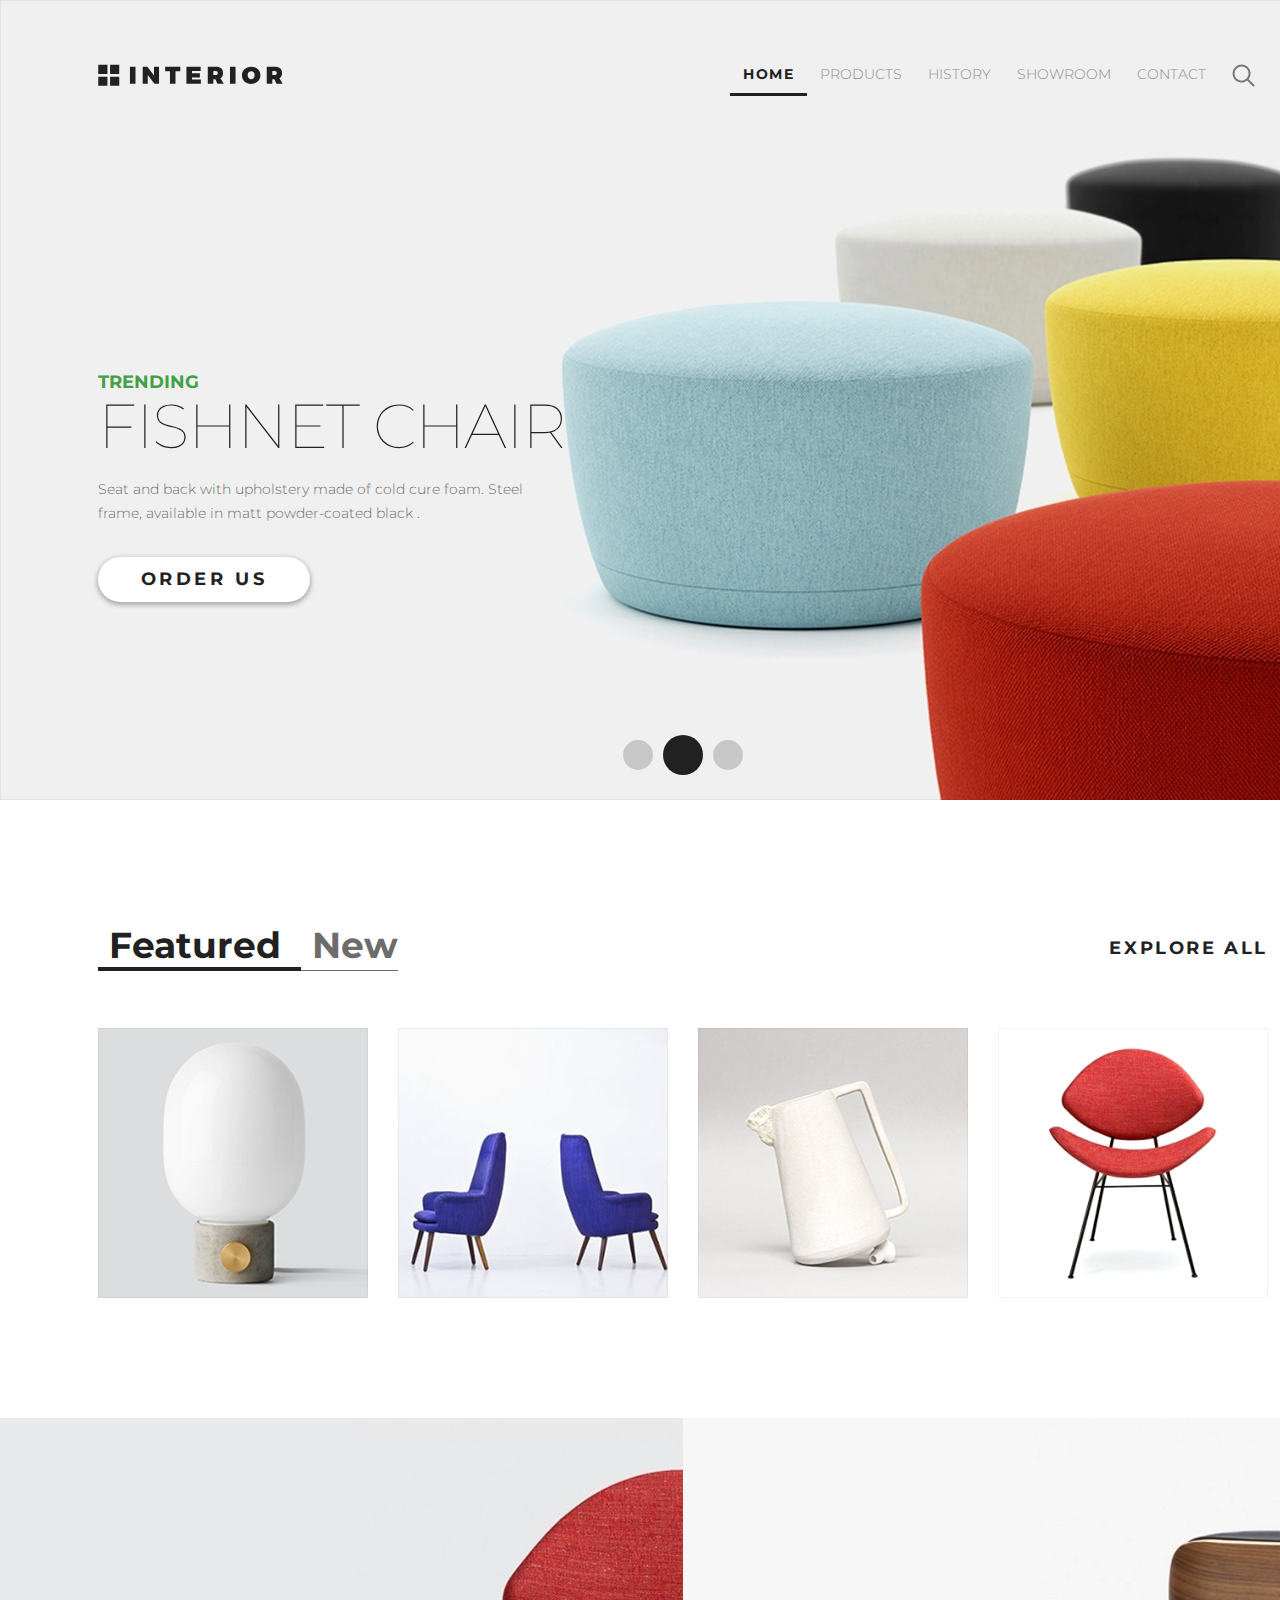
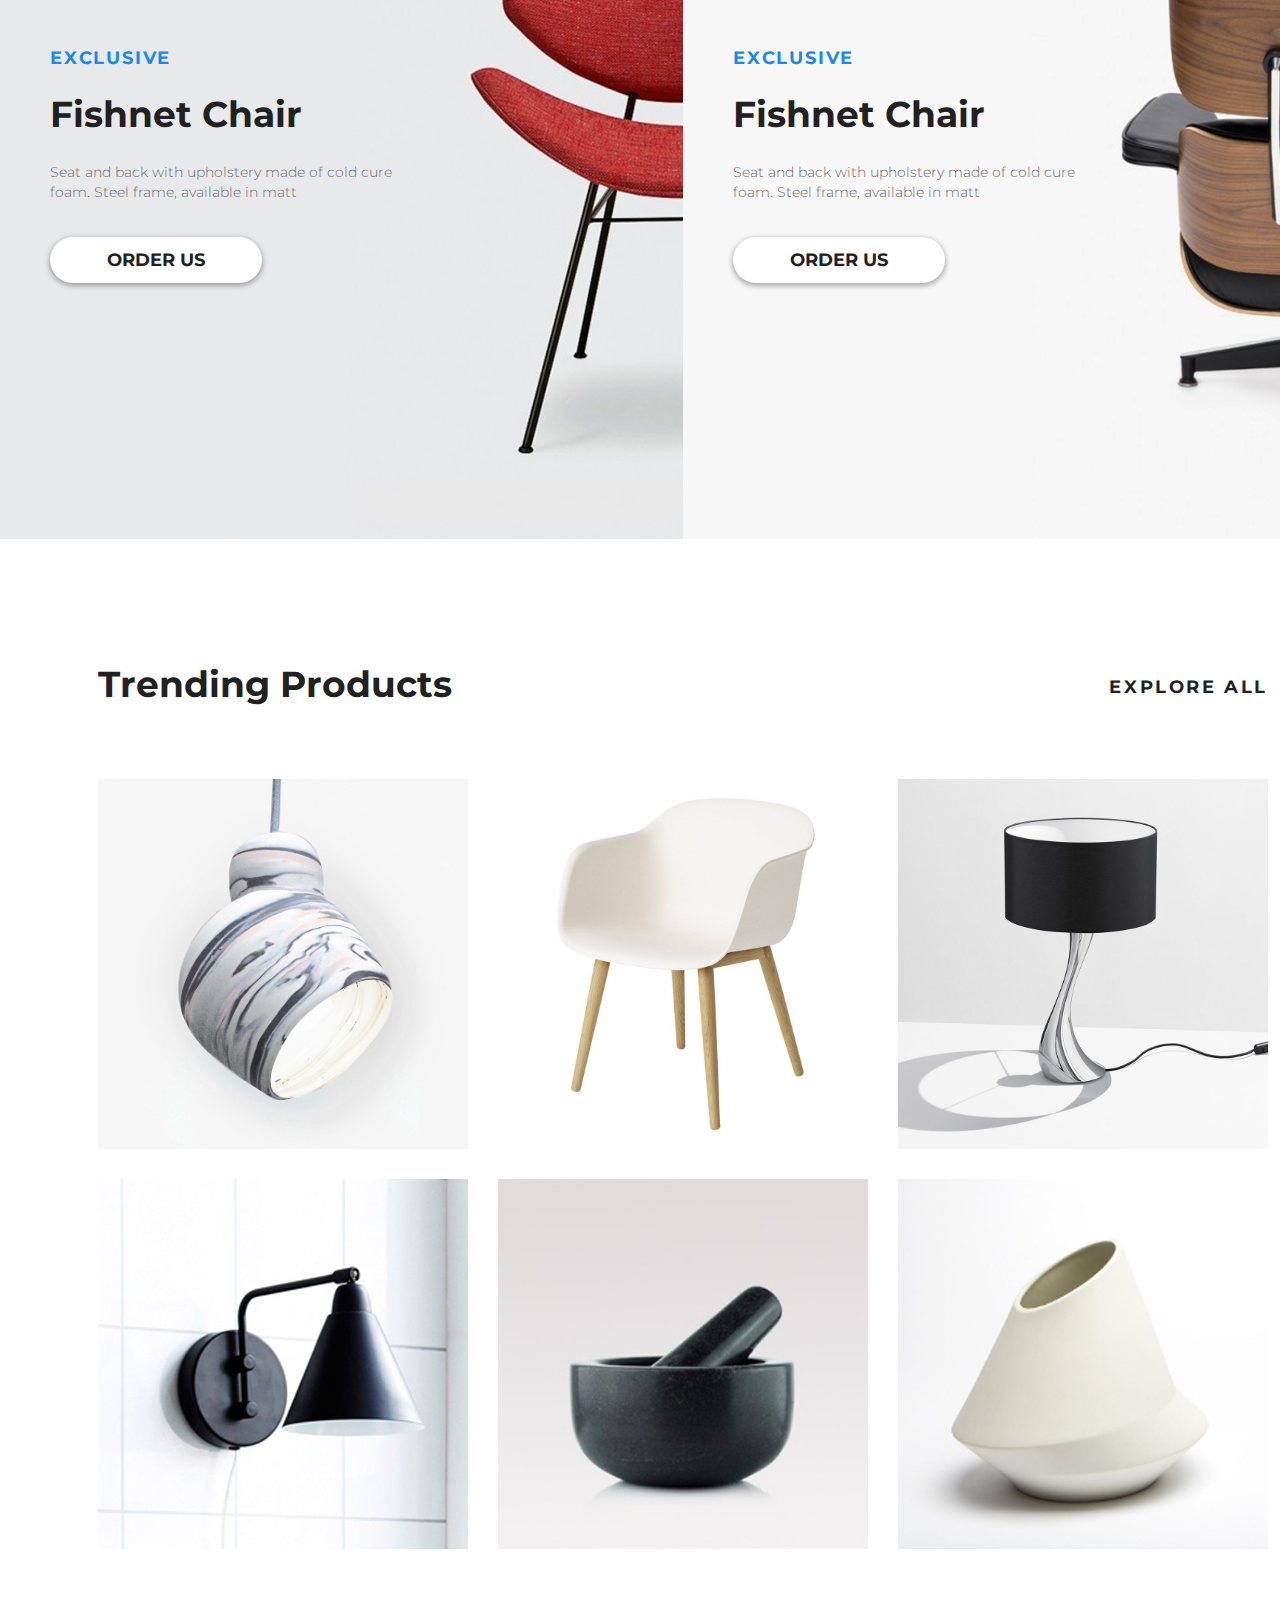
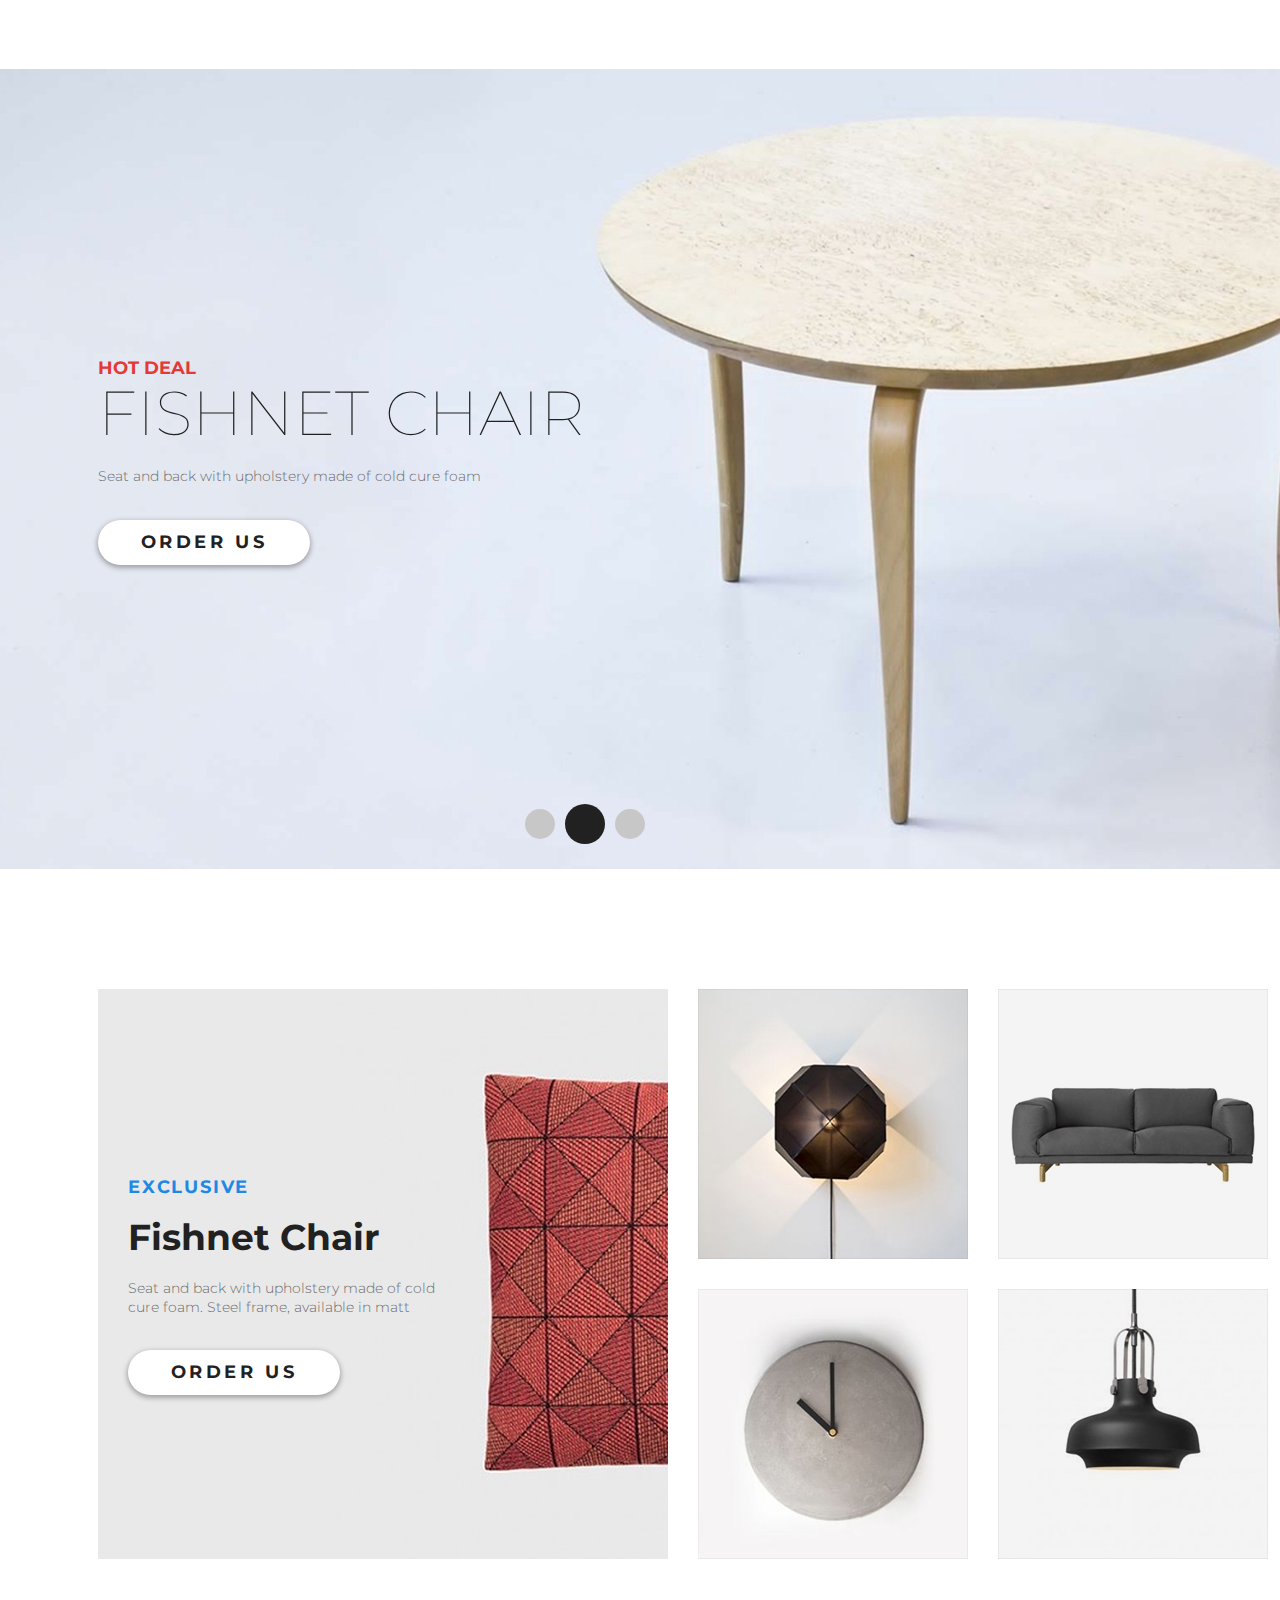
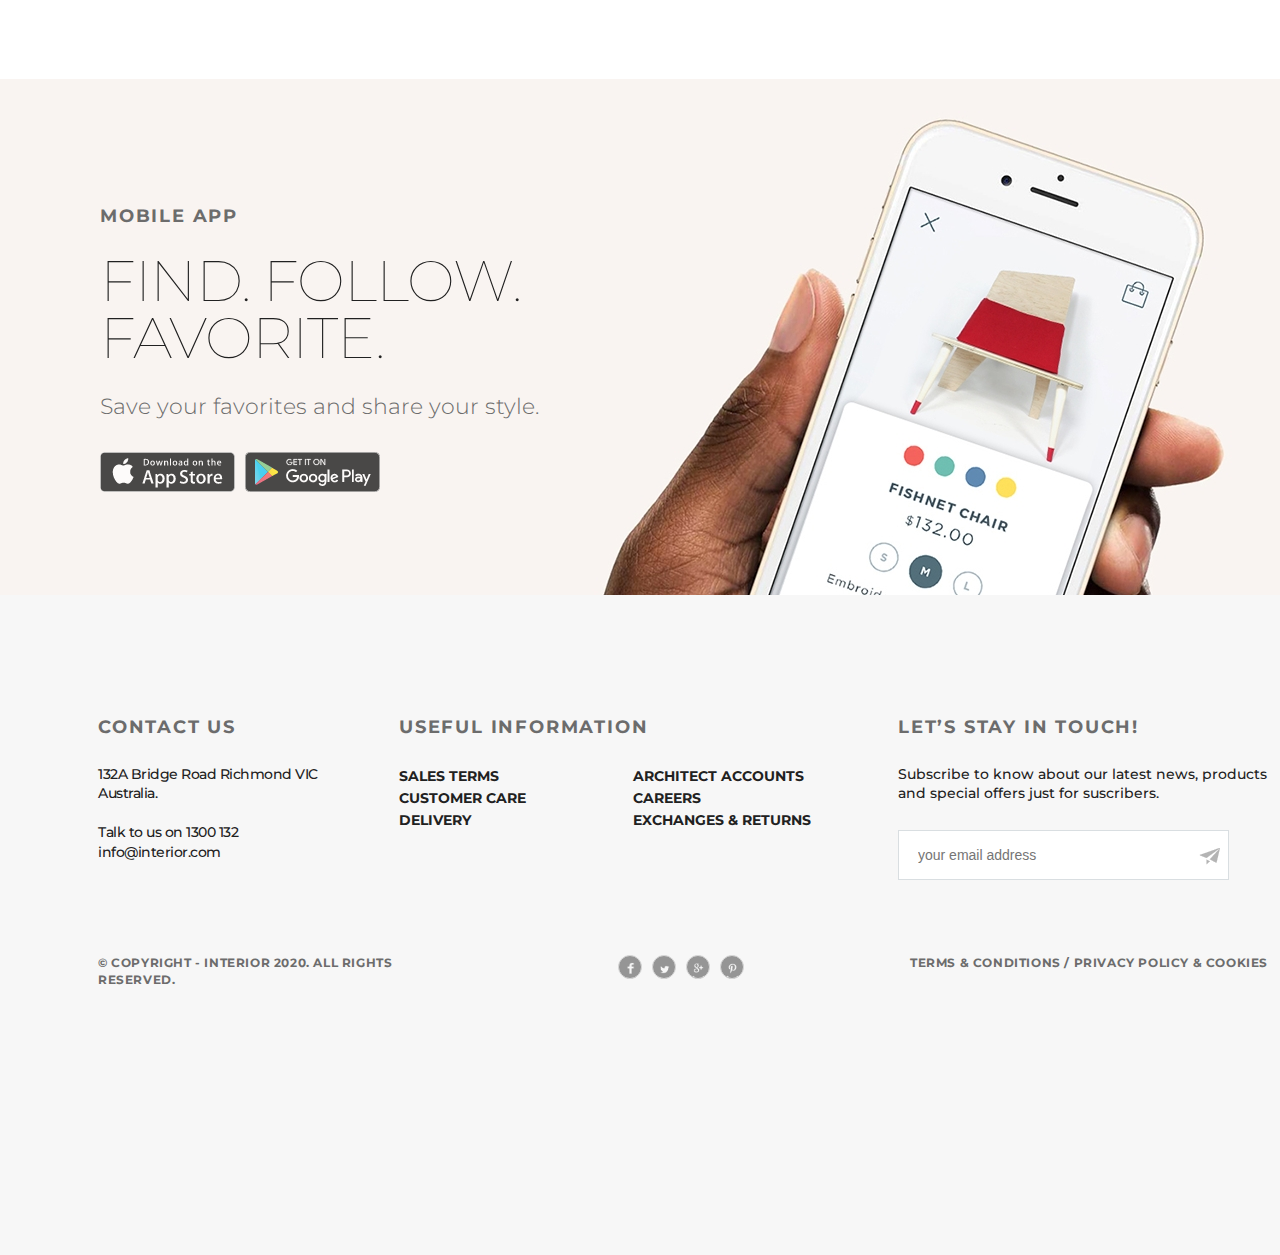
<file: index.html>
<!doctype html>
<html lang="en">

<head>
  <meta charset="utf-8">
  <title>Interior Home Page</title>
  <link rel="stylesheet" href="css/main.css">
  <link rel="preconnect" href="https://fonts.gstatic.com">
  <link href="https://fonts.googleapis.com/css2?family=Montserrat:ital,wght@0,100;0,300;0,400;0,700;1,100;1,300;1,400;1,700&display=swap" rel="stylesheet">
</head>

<body>
  <div class="maincontainer">
      <div class="slider padding-site">
        <div class="header clearfix">
          <a href="index.html"><img src="img/logo.svg" alt="logo"></a>
          <ul class="menu clearfix">
            <li class="menu-list"><a href="#" class="menu-link menu-link-active">HOME</a></li>
            <li class="menu-list"><a href="product.html" class="menu-link">PRODUCTS</a></li>
            <li class="menu-list"><a href="#" class="menu-link">HISTORY</a></li>
            <li class="menu-list"><a href="range.html" class="menu-link">SHOWROOM</a></li>
            <li class="menu-list"><a href="#" class="menu-link">CONTACT</a></li>
            <li class="menu-list"><a href="#" class="menu-link"><img class="menu-search-img" src="img/search.svg" alt="search"></a></li>
          </ul>
        </div>
        <div class="slider-content">
          <p class="slider-tag">TRENDING</p>
          <h2 class="slider-name">Fishnet Chair</h2>
          <p class="slider-details">Seat and back with upholstery made of cold cure foam. Steel frame, available in matt powder-coated black .</p>
          <a href="" class="slider-btn">Order Us</a>
        </div>
        <div class="navigation">
          <a href="" class="circle"></a><a href="" class="circle circle-active"></a><a href="" class="circle"></a>
        </div>
      </div>
      <div class="featured-product clearfix padding-site">
        <div class="featured-header clearfix">
          <ul class="tab-control">
            <li class="tab-list"><a href="#" class="tab-link tab-link-active">Featured</a></li>
            <li class="tab-list"><a href="#" class="tab-link">New</a></li>
          </ul>
          <a href="#" class="explore-link">Explore all</a>
        </div>
        <div class="featured-product-container clearfix">
          <a href="#" class="featured-container-product prod1">
            <div class="featured-content backgr">
              <i class="featured-product-circle">></i>
              <h2 class="featured-product-name">Fishnet chair</h2>
              <p class="featured-product-text">Seat and back with upholstery made of cold cure foam</p>
            </div>
          </a>
          <a href="#" class="featured-container-product prod2">
            <div class="featured-content backgr">
              <i class="featured-product-circle">></i>
              <h2 class="featured-product-name">Fishnet chair</h2>
              <p class="featured-product-text">Seat and back with upholstery made of cold cure foam</p>
            </div>
          </a>
          <a href="#" class="featured-container-product prod3">
            <div class="featured-content backgr">
              <i class="featured-product-circle">></i>
              <h2 class="featured-product-name">Fishnet chair</h2>
              <p class="featured-product-text">Seat and back with upholstery made of cold cure foam</p>
            </div>
          </a>
          <a href="#" class="featured-container-product prod4">
            <div class="featured-content backgr">
              <i class="featured-product-circle">></i>
              <h2 class="featured-product-name">Fishnet chair</h2>
              <p class="featured-product-text">Seat and back with upholstery made of cold cure foam</p>
            </div>
          </a>
        </div>
      </div>
      <div class="promo-product clearfix">
        <div class="promo-content1">
          <div class="promo-content-text">
            <i class="promo-tag">exclusive</i>
            <h2 class="promo-name">Fishnet Chair</h2>
            <p class="promo-details">Seat and back with upholstery made of cold cure foam. Steel frame, available in matt</p>
            <a class="promo-btn" href="#">Order us</a>
          </div>
        </div>
        <div class="promo-content2">
          <div class="promo-content-text">
            <i class="promo-tag">exclusive</i>
            <h2 class="promo-name">Fishnet Chair</h2>
            <p class="promo-details">Seat and back with upholstery made of cold cure foam. Steel frame, available in matt</p>
            <a class="promo-btn" href="#">Order us</a>
          </div>
        </div>
      </div>
      <div class="trending padding-site clearfix">
        <div class="trending-title">
          <p class="trending-title-name">Trending Products</p>
          <a href="#" class="explore-link">explore all</a>
        </div>
        <div class="trending-products">
          <div class="tp tp1"><a href="#"></a></div>
          <div class="tp tp2"><a href="#"></a></div>
          <div class="tp tp3"><a href="#"></a></div>
          <div class="tp tp4"><a href="#"></a></div>
          <div class="tp tp5"><a href="#"></a></div>
          <div class="tp tp6"><a href="#"></a></div>
        </div>
      </div>
      <div class="hd-slider clearfix">
        <div class="hd-slider-content padding-site">
          <p class="hd-slider-tag">Hot deal</p>
          <h2 class="hd-slider-name">Fishnet Chair</h2>
          <p class="hd-slider-details">Seat and back with upholstery made of cold cure foam</p>
          <a href="" class="slider-btn">Order Us</a>
        </div>
        <div class="navigation"><a href="" class="circle"></a><a href="" class="circle circle-active"></a><a href="" class="circle"></a></div>
      </div>
      <div class="ep padding-site clearfix">
        <div class="ep-content">
          <div class="ep1">
            <div class="ep1-content">
              <p class="ep-tag">exclusive</p>
              <h2 class="ep-name">Fishnet Chair</h2>
              <p class="ep-details">Seat and back with upholstery made of cold cure foam. Steel frame, available in matt</p>
              <a href="#" class="slider-btn">Order us</a>
            </div>
          </div>
          <div class="ep2 ep-product"><a href="#"></a></div>
          <div class="ep3 ep-product"><a href="#"></a></div>
          <div class="ep4 ep-product"><a href="#"></a></div>
          <div class="ep5 ep-product"><a href="#"></a></div>
        </div>
      </div>
      <div class="mobile-app clearfix">
        <div class="mobile-app-content">
          <p class="ma-tag">mobile app</p>
          <h2 class="ma-name">Find. Follow. Favorite.</h2>
          <p class="ma-details">Save your favorites and share your style.</p>
          <div class="appstore-btn"><a href="#"><img src="img/app-store.svg" alt="appstore"></a></div>
          <div class="googleplay-btn"><a href="#"><img src="img/google-play.svg" alt="googleplay"></a></div>
        </div>
      </div>
      <div class="footer padding-site">
        <div class="footer-content">
          <div class="footer-contacts">
            <p class="footer-contacts-tag">Contact us</p>
            <p class="footer-contacts-text">132A Bridge Road Richmond VIC
              Australia.<br><br>
              Talk to us on 1300 132
              info@interior.com</p>
          </div>
          <div class="footer-useful">
            <p class="footer-useful-tag">Useful Information</p>
            <div class="footer-useful-left">
              <ul class="footer-useful-list">
                <li><a href="#">Sales terms</a></li>
                <li><a href="#">Customer care</a></li>
                <li><a href="#">Delivery</a></li>
              </ul>
            </div>
            <div class="footer-useful-right">
              <ul class="footer-useful-list">
                <li><a href="#">Architect accounts</a></li>
                <li><a href="#">Careers</a></li>
                <li><a href="#">Exchanges & returns</a></li>
              </ul>
            </div>
          </div>
          <div class="footer-subscribe">
            <p class="footer-subscribe-tag">Let’s Stay in Touch!</p>
            <p class="footer-subscribe-text">Subscribe to know about our latest news, products and special offers just for suscribers.</p>
            <label for="email-subscribe">
              <input class="email" type="text" id="email-subscribe" placeholder="your email address">
            </label>
            <a href="#"><img class="email-form" src="img/letter-go.png" alt="send"></a>
          </div>
          <div class="footer-underground">
            <div class="footer-copyright">
              <p>&copy; Copyright - INTERIOR 2020. All Rights Reserved.</p>
            </div>
            <div class="footer-links">
              <div class="social facebook">
                <a href="#" target="_blank">  </a>
              </div>
              <div class="social twitter">
                <a href="#" target="_blank">  </a>
              </div>
              <div class="social google-plus">
                <a href="#" target="_blank"></a>
              </div>
              <div class="social pinterest">
                <a href="#" target="_blank"></a>
              </div>
            </div>
            <div class="footer-terms">
              <a href="#" class="footer-terms-text">Terms & Conditions  /  Privacy policy & Cookies</a>
            </div>
          </div>
        </div>
      </div>
  </div>
</body>

</html>
</file>
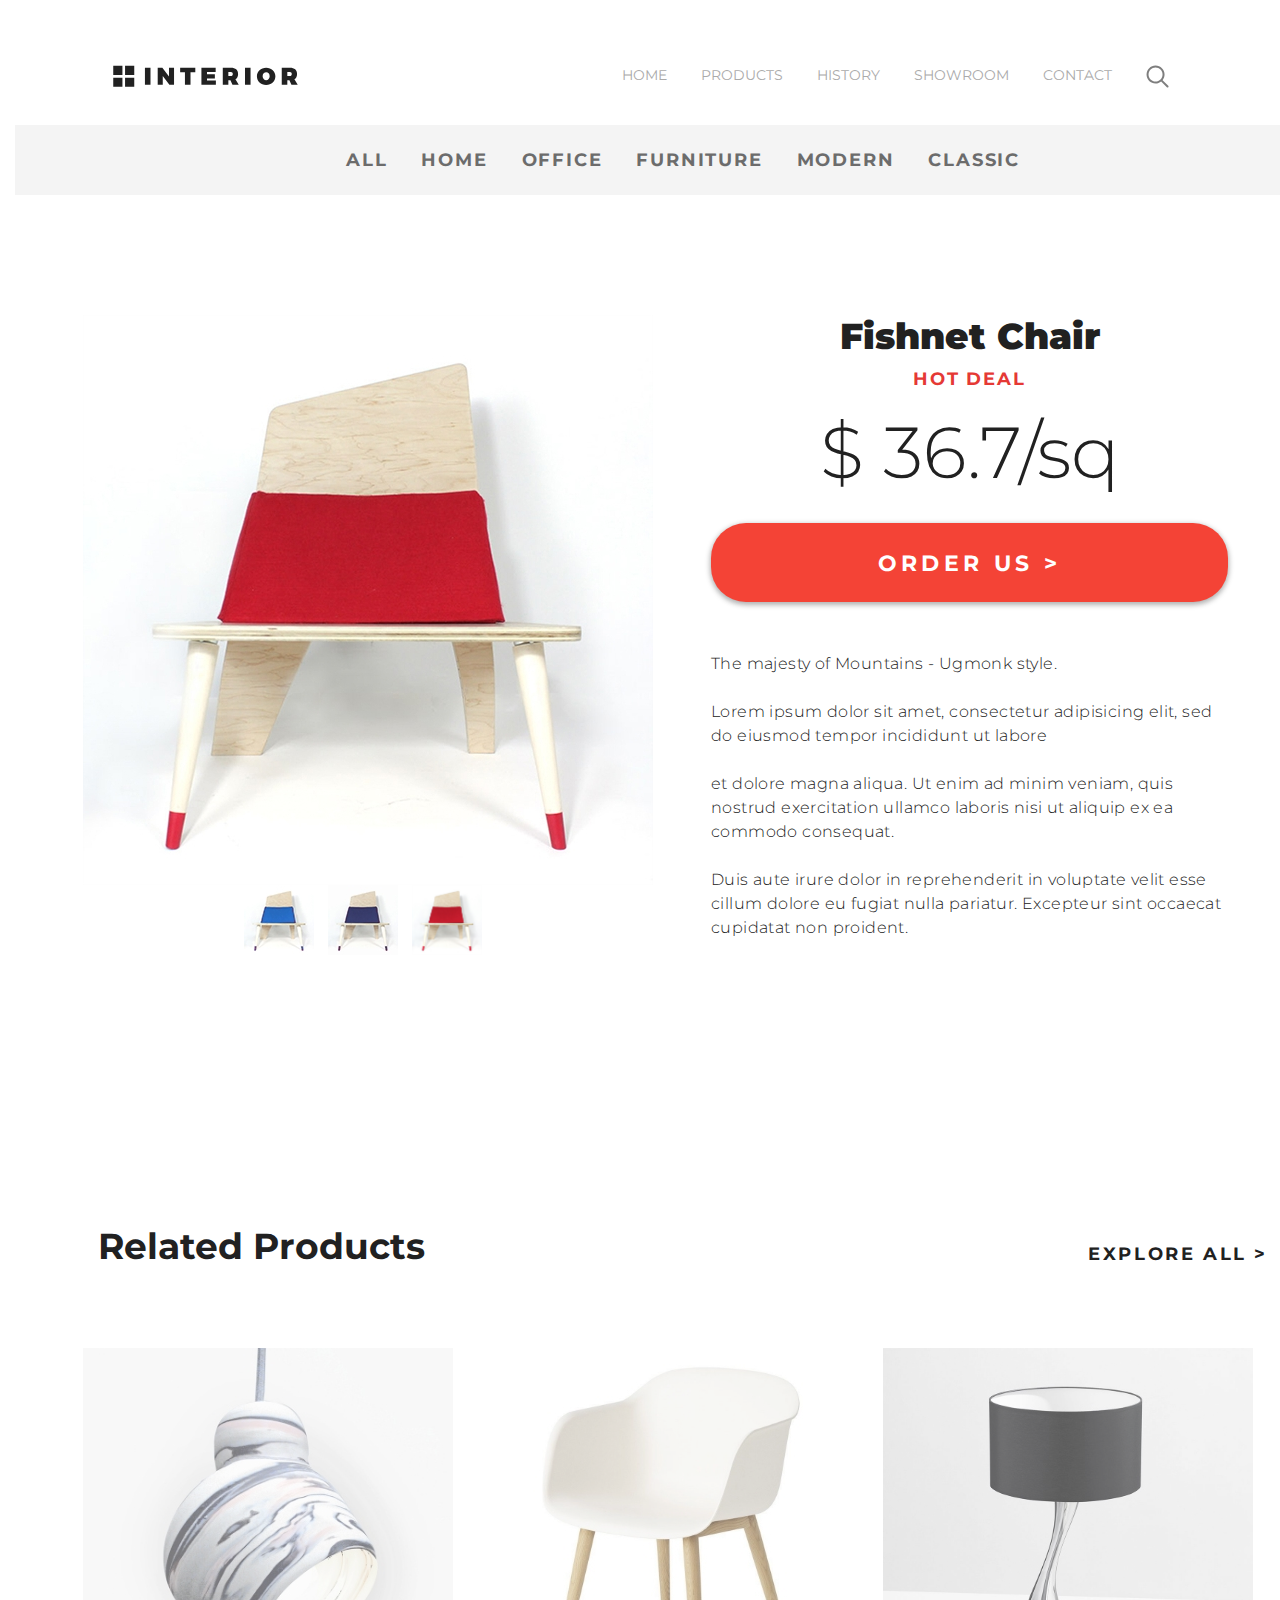
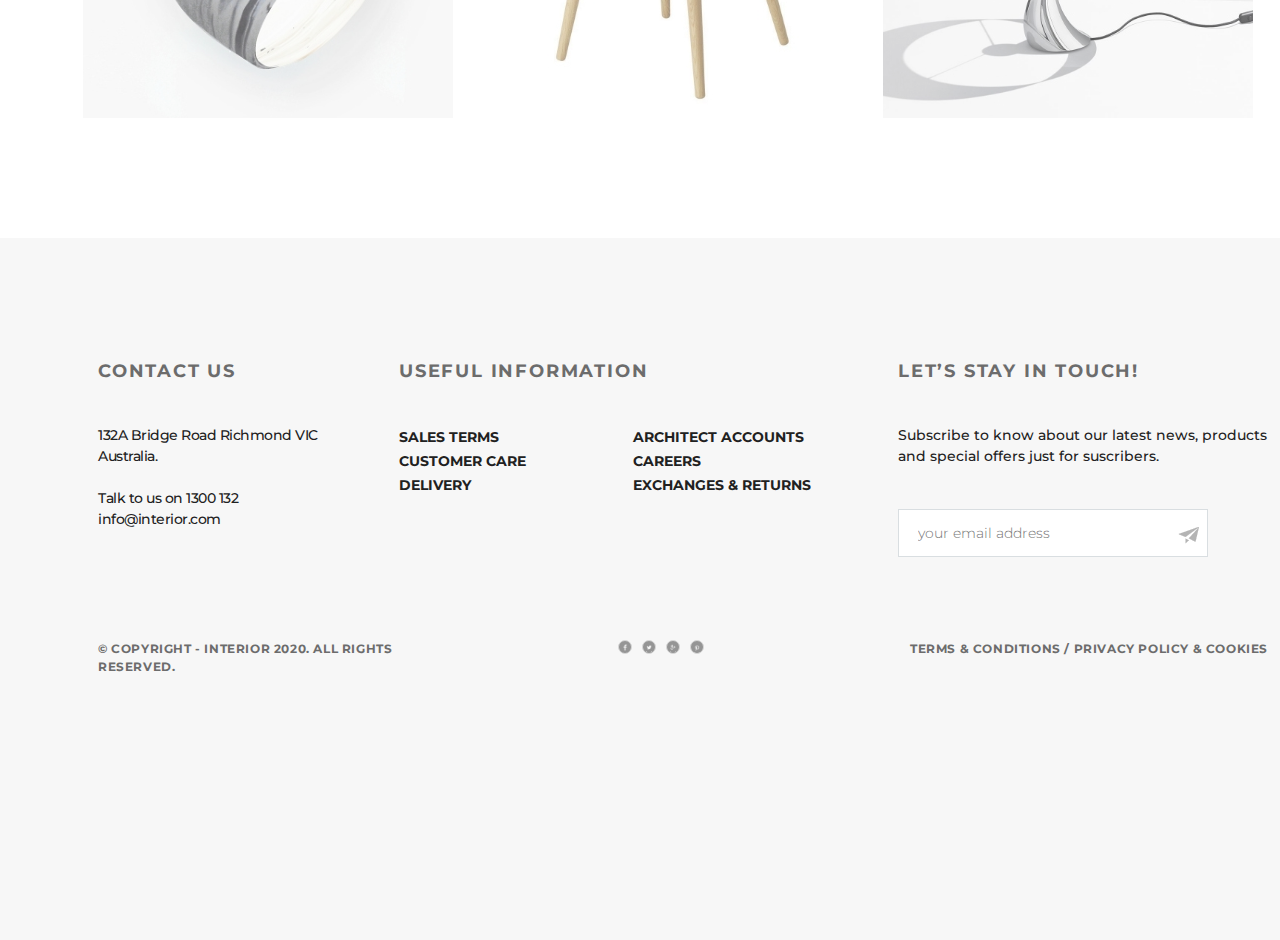
<file: product.html>
<!doctype html>
<html lang="en">
<head>
  <!-- Required meta tags -->
  <meta charset="utf-8">
  <meta name="viewport" content="width=device-width, initial-scale=1, shrink-to-fit=no">


  <!-- Bootstrap CSS -->
  <link rel="stylesheet" href="css/bootstrap.min.css">
  <link rel="stylesheet" href="css/main.css">
  <link rel="preconnect" href="https://fonts.gstatic.com">
  <link href="https://fonts.googleapis.com/css2?family=Montserrat:ital,wght@0,100;0,300;0,400;0,700;1,100;1,300;1,400;1,700&display=swap" rel="stylesheet">

  <title>Product</title>
</head>
<body>
<div class="maincontainer">
  <div class="container mx-0" style="max-width: 1366px">
    <div class="header headercont clearfix">
      <div class="row">
        <div class="col-md-12">
          <a href="index.html"><img src="img/logo.svg" alt="logo"></a>
          <nav class="stroke menu_product">
          <ul>
            <li><a href="index.html" class="menu-link-product">HOME</a></li>
            <li><a href="#" class="menu-link-product">PRODUCTS</a></li>
            <li><a href="#" class="menu-link-product">HISTORY</a></li>
            <li><a href="range.html" class="menu-link-product">SHOWROOM</a></li>
            <li><a href="#" class="menu-link-product">CONTACT</a></li>
            <li><a href="#" class="menu-link-product"><img class="menu-search-img" src="img/search.svg" alt="search"></a></li>
          </ul>
        </nav>
        </div>
      </div>
    </div>
    <div class="product-links mt-3">
      <div class="row">
        <div class="col-md-12"></div>
          <nav class="shift plinks">
            <ul>
              <li><a href="#">All</a></li>
              <li><a href="index.html">HOME</a></li>
              <li><a href="#">OFFICE</a></li>
              <li><a href="#">FURNITURE</a></li>
              <li><a href="#">MODERN</a></li>
              <li><a href="#">CLASSIC</a></li>
            </ul>
          </nav>
        </div>
      </div>
    </div>
    <div class="product-slider mp">
      <div class="row px-0">
        <div class="col-md-6 cargo px-0">
          <img class="text-center" src="img/cargoslider1.jpg" alt="cargo1">
          <ul class="text-center" style="width: 570px;">
            <li><a href="#"><img src="img/cargoimg2.jpg" alt="cargo2"></a> </li>
            <li><a href="#"><img src="img/cargoimg3.jpg" alt="cargo3"></a> </li>
            <li><a href="#"><img src="img/cargoslider1.jpg" alt="cargo1" width="70" height="70"></a></li>
          </ul>
        </div>
        <div class="col-md-6 cargo-content pl-5">
          <h2 class="product-name">Fishnet Chair</h2>
          <p class="product-tag">Hot Deal</p>
          <h1 class="product-price">$ 36.7/sq</h1>
          <a href="#" class="btn product-btn" role="button" aria-pressed="true">Order Us &gt;</a>
          <p class="product-text">The majesty of Mountains - Ugmonk style.<br><br>
          Lorem ipsum dolor sit amet, consectetur adipisicing elit, sed do eiusmod tempor incididunt ut labore<br><br>
          et dolore magna aliqua. Ut enim ad minim veniam, quis nostrud exercitation ullamco laboris nisi ut aliquip ex ea commodo consequat.<br><br>
          Duis aute irure dolor in reprehenderit in voluptate velit esse cillum dolore eu fugiat nulla pariatur. Excepteur sint occaecat cupidatat non proident.<br><br>
        </div>
      </div>
    </div>
    <div class="related px-0">
      <div class="related-header px-0">
        <h2 class="related-name" style="display:inline-block;">Related Products</h2>
        <a class="explore-link" style="text-decoration: none" href="#">explore all &gt;</a>
      </div>
      <div class="row px-0">
        <div class="col-md-4 px-0">
          <a class="related-img" href=""><img src="img/related1.jpg" alt="related1"></a>
        </div>
        <div class="col-md-4 px-0">
          <a class="related-img" href=""><img src="img/related2.jpg" alt="related2"></a>
        </div>
        <div class="col-md-4 px-0">
          <a class="related-img" href=""><img src="img/related3.jpg" alt="related3"></a>
        </div>
      </div>
    </div>
    <div class="footer padding-site" style="padding-top: 120px;">
      <div class="footer-content mt-0 pt-0">
        <div class="footer-contacts">
          <p class="footer-contacts-tag">Contact us</p>
          <p class="footer-contacts-text">132A Bridge Road Richmond VIC
            Australia.<br><br>
            Talk to us on 1300 132
            info@interior.com</p>
        </div>
        <div class="footer-useful">
          <p class="footer-useful-tag">Useful Information</p>
          <div class="footer-useful-left">
            <ul class="footer-useful-list">
              <li><a href="#">Sales terms</a></li>
              <li><a href="#">Customer care</a></li>
              <li><a href="#">Delivery</a></li>
            </ul>
          </div>
          <div class="footer-useful-right">
            <ul class="footer-useful-list">
              <li><a href="#">Architect accounts</a></li>
              <li><a href="#">Careers</a></li>
              <li><a href="#">Exchanges & returns</a></li>
            </ul>
          </div>
        </div>
        <div class="footer-subscribe">
          <p class="footer-subscribe-tag">Let’s Stay in Touch!</p>
          <p class="footer-subscribe-text">Subscribe to know about our latest news, products and special offers just for suscribers.</p>
          <label for="email-subscribe">
            <input class="email" type="text" id="email-subscribe" placeholder="your email address">
          </label>
          <a href="#"><img class="email-form" src="img/letter-go.png" alt="send"></a>
        </div>
        <div class="footer-underground">
          <div class="footer-copyright">
            <p>&copy; Copyright - INTERIOR 2020. All Rights Reserved.</p>
          </div>
          <div class="footer-links">
            <div class="social facebook">
              <a href="#" target="_blank">  </a>
            </div>
            <div class="social twitter">
              <a href="#" target="_blank">  </a>
            </div>
            <div class="social google-plus">
              <a href="#" target="_blank"></a>
            </div>
            <div class="social pinterest">
              <a href="#" target="_blank"></a>
            </div>
          </div>
          <div class="footer-terms">
            <a style="text-decoration: none" href="#" class="footer-terms-text">Terms & Conditions  /  Privacy policy & Cookies</a>
          </div>
        </div>
      </div>
    </div>
  </div>
<!-- Optional JavaScript; choose one of the two!

 Option 1: jQuery and Bootstrap Bundle (includes Popper)
<script src="https://code.jquery.com/jquery-3.5.1.slim.min.js" integrity="sha384-DfXdz2htPH0lsSSs5nCTpuj/zy4C+OGpamoFVy38MVBnE+IbbVYUew+OrCXaRkfj" crossorigin="anonymous"></script>
<script src="https://cdn.jsdelivr.net/npm/bootstrap@4.5.3/dist/js/bootstrap.bundle.min.js" integrity="sha384-ho+j7jyWK8fNQe+A12Hb8AhRq26LrZ/JpcUGGOn+Y7RsweNrtN/tE3MoK7ZeZDyx" crossorigin="anonymous"></script>

 Option 2: jQuery, Popper.js, and Bootstrap JS
<script src="https://code.jquery.com/jquery-3.5.1.slim.min.js" integrity="sha384-DfXdz2htPH0lsSSs5nCTpuj/zy4C+OGpamoFVy38MVBnE+IbbVYUew+OrCXaRkfj" crossorigin="anonymous"></script>
<script src="https://cdn.jsdelivr.net/npm/popper.js@1.16.1/dist/umd/popper.min.js" integrity="sha384-9/reFTGAW83EW2RDu2S0VKaIzap3H66lZH81PoYlFhbGU+6BZp6G7niu735Sk7lN" crossorigin="anonymous"></script>
<script src="https://cdn.jsdelivr.net/npm/bootstrap@4.5.3/dist/js/bootstrap.min.js" integrity="sha384-w1Q4orYjBQndcko6MimVbzY0tgp4pWB4lZ7lr30WKz0vr/aWKhXdBNmNb5D92v7s" crossorigin="anonymous"></script>
-->
</body>
</html>
</file>
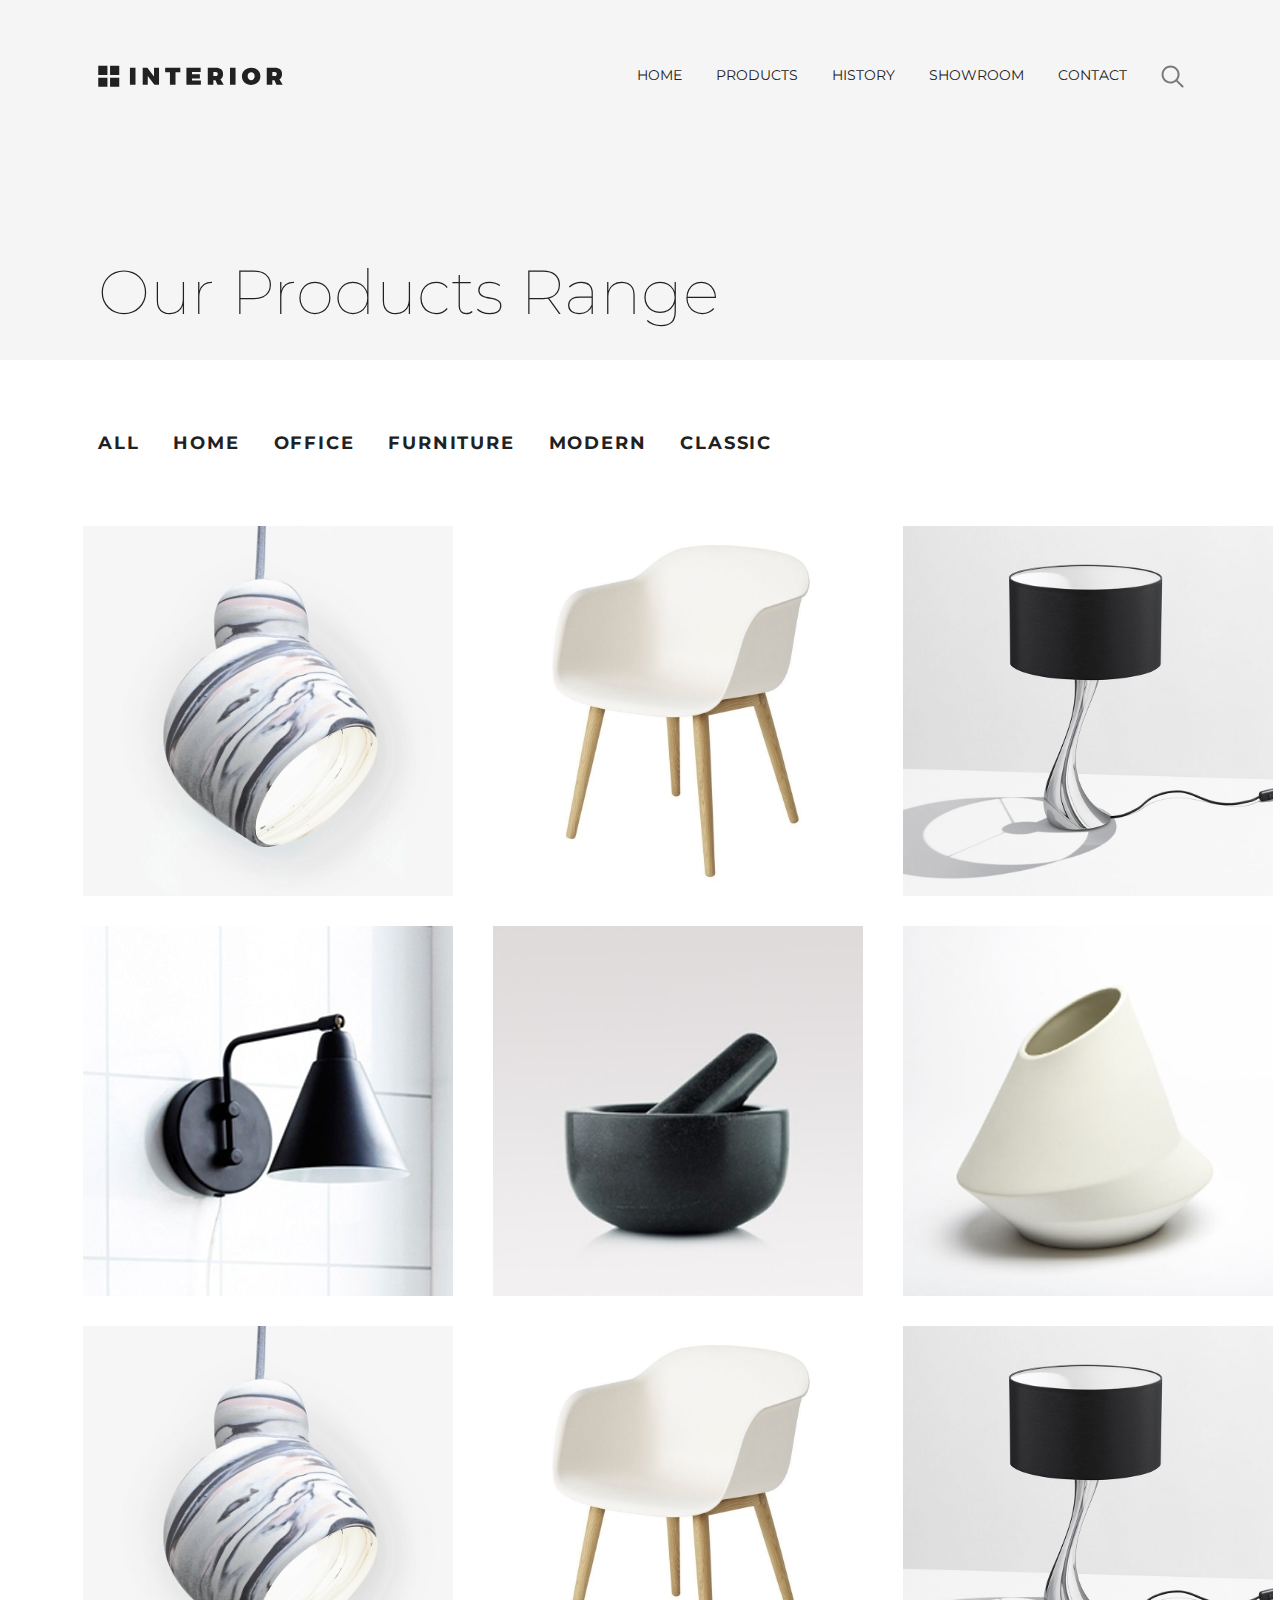
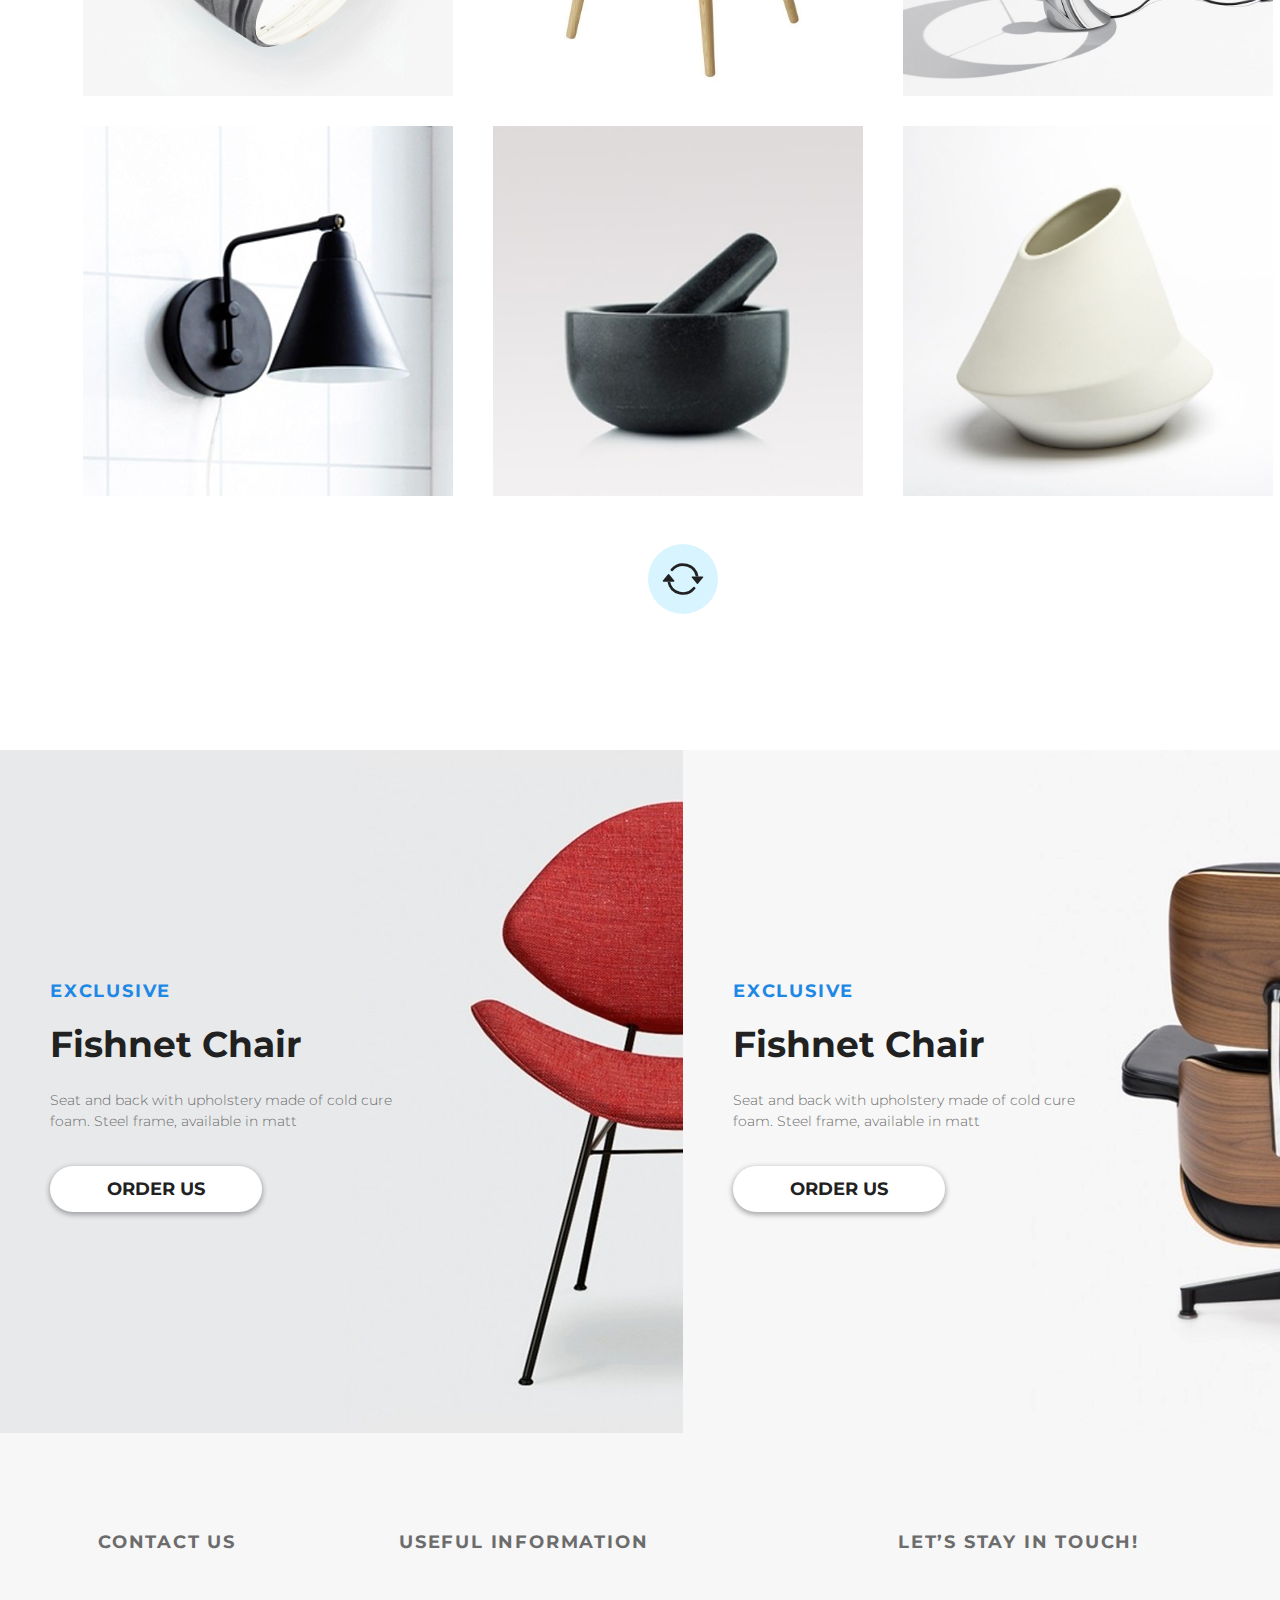
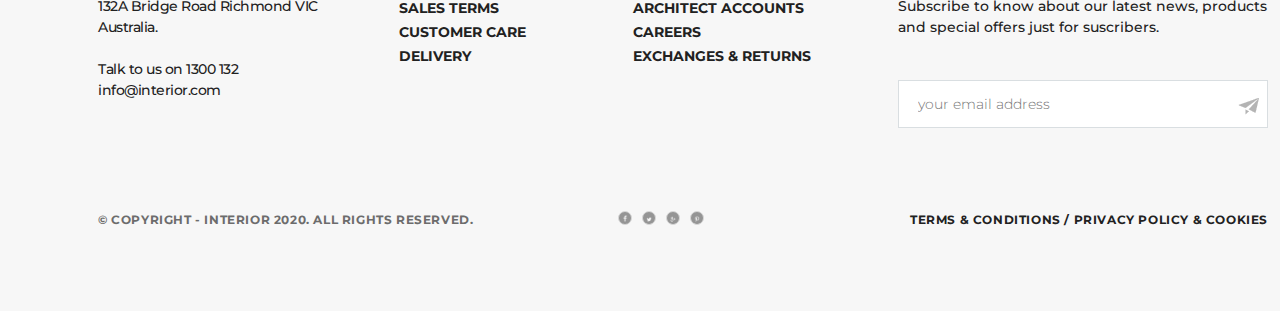
<file: range.html>
<!DOCTYPE html>
<html lang="en">
<head>
  <!-- Required meta tags -->
  <meta charset="utf-8">
  <meta name="viewport" content="width=device-width, initial-scale=1, shrink-to-fit=no">


  <!-- Bootstrap CSS -->
  <link rel="stylesheet" href="css/bootstrap.min.css">
  <link rel="stylesheet" href="css/main.css">
  <link rel="stylesheet" href="css/style.css">
  <link rel="preconnect" href="https://fonts.gstatic.com">
  <link href="https://fonts.googleapis.com/css2?family=Montserrat:ital,wght@0,100;0,300;0,400;0,700;1,100;1,300;1,400;1,700&display=swap" rel="stylesheet">

  <title>Range</title>
</head>
<body>
<div class="site">
  <div class="header container-fluid">
    <div class="row">
      <div class="col-md-12">
        <a href="index.html"><img src="img/logo.svg" alt="logo"></a>
        <nav class="stroke menu_product">
          <ul>
            <li><a href="index.html" class="menu-link-product">HOME</a></li>
            <li><a href="product.html" class="menu-link-product">PRODUCTS</a></li>
            <li><a href="#" class="menu-link-product">HISTORY</a></li>
            <li><a href="#" class="menu-link-product">SHOWROOM</a></li>
            <li><a href="#" class="menu-link-product">CONTACT</a></li>
            <li><a href="#" class="menu-link-product"><img class="menu-search-img" src="img/search.svg" alt="search"></a></li>
          </ul>
        </nav>
        <h2>Our Products Range</h2>
      </div>
    </div>
  </div>
  <div class="main container-fluid px-0">
    <div class="row">
      <div class="col-md-12 px-0 py-5">
        <nav class="shift plinks">
          <ul>
            <li><a href="#">All</a></li>
            <li><a href="index.html">HOME</a></li>
            <li><a href="#">OFFICE</a></li>
            <li><a href="#">FURNITURE</a></li>
            <li><a href="#">MODERN</a></li>
            <li><a href="#">CLASSIC</a></li>
          </ul>
        </nav>
      </div>
    </div>
    <div class="row ranges">
      <div class="col-md-4 range"><a href="#"><img src="img/range1.jpg" alt="range1"></a></div>
      <div class="col-md-4 range"><a href="#"><img src="img/range2.jpg" alt="range2"></a></div>
      <div class="col-md-4 range"><a href="#"><img src="img/range3.jpg" alt="range3"></a></div>
    </div>
    <div class="row ranges">
      <div class="col-md-4 range"><a href="#"><img src="img/range4.jpg" alt="range4"></a></div>
      <div class="col-md-4 range"><a href="#"><img src="img/range-5.jpg" alt="range5"></a></div>
      <div class="col-md-4 range"><a href="#"><img src="img/range6.jpg" alt="range6"></a></div>
    </div>
    <div class="row ranges">
      <div class="col-md-4 range"><a href="#"><img src="img/range-7.jpg" alt="range7"></a></div>
      <div class="col-md-4 range"><a href="#"><img src="img/range-8.jpg" alt="range8"></a></div>
      <div class="col-md-4 range"><a href="#"><img src="img/range-9.jpg" alt="range9"></a></div>
    </div>
    <div class="row ranges pb-5">
      <div class="col-md-4 range"><a href="#"><img src="img/range-10.jpg" alt="range10"></a></div>
      <div class="col-md-4 range"><a href="#"><img src="img/range-11.jpg" alt="range11"></a></div>
      <div class="col-md-4 range"><a href="#"><img src="img/range-12.jpg" alt="range12"></a></div>
    </div>
    <div class="row buttons">
      <div class="col-md-12 pb-5">
        <p><button type="button" class="btn btn-outline-primary">
          <svg width="1em" height="1em" viewBox="0 0 16 16" class="bi bi-arrow-repeat" fill="currentColor" xmlns="http://www.w3.org/2000/svg">
            <path d="M11.534 7h3.932a.25.25 0 0 1 .192.41l-1.966 2.36a.25.25 0 0 1-.384 0l-1.966-2.36a.25.25 0 0 1 .192-.41zm-11 2h3.932a.25.25 0 0 0 .192-.41L2.692 6.23a.25.25 0 0 0-.384 0L.342 8.59A.25.25 0 0 0 .534 9z"/>
            <path fill-rule="evenodd" d="M8 3c-1.552 0-2.94.707-3.857 1.818a.5.5 0 1 1-.771-.636A6.002 6.002 0 0 1 13.917 7H12.9A5.002 5.002 0 0 0 8 3zM3.1 9a5.002 5.002 0 0 0 8.757 2.182.5.5 0 1 1 .771.636A6.002 6.002 0 0 1 2.083 9H3.1z"/>
          </svg>
        </button></p>
      </div>
    </div>
    <div class="row promo mx-0 pt-5 mt-4">
      <div class="col-md-6 promo-1 px-0">
        <div class="promo-content-text">
          <i class="promo-tag">exclusive</i>
          <h2 class="promo-name">Fishnet Chair</h2>
          <p class="promo-details">Seat and back with upholstery made of cold cure foam. Steel frame, available in matt</p>
          <a class="promo-btn" href="#">Order us</a>
        </div>
      </div>
      <div class="col-md-6 promo-2 px-0 pb-5">
        <div class="promo-content-text">
          <i class="promo-tag">exclusive</i>
          <h2 class="promo-name">Fishnet Chair</h2>
          <p class="promo-details">Seat and back with upholstery made of cold cure foam. Steel frame, available in matt</p>
          <a class="promo-btn" href="#">Order us</a>
        </div>
      </div>
    </div>
  </div>
  <div class="footer container-fluid pt-5 mt-5">
    <div class="footer-contacts pt-5">
      <p class="footer-contacts-tag">Contact us</p>
      <p class="footer-contacts-text">132A Bridge Road Richmond VIC
        Australia.<br><br>
        Talk to us on 1300 132
        info@interior.com</p>
    </div>
    <div class="footer-useful pt-5">
      <p class="footer-useful-tag">Useful Information</p>
      <div class="footer-useful-left">
        <ul class="footer-useful-list">
          <li><a href="#">Sales terms</a></li>
          <li><a href="#">Customer care</a></li>
          <li><a href="#">Delivery</a></li>
        </ul>
      </div>
      <div class="footer-useful-right">
        <ul class="footer-useful-list">
          <li><a href="#">Architect accounts</a></li>
          <li><a href="#">Careers</a></li>
          <li><a href="#">Exchanges & returns</a></li>
        </ul>
      </div>
    </div>
    <div class="footer-subscribe pt-5">
      <p class="footer-subscribe-tag">Let’s Stay in Touch!</p>
      <p class="footer-subscribe-text">Subscribe to know about our latest news, products and special offers just for suscribers.</p>
      <label for="email-subscribe">
        <input class="email" type="text" id="email-subscribe" placeholder="your email address">
      </label>
      <a href="#"><img class="email-form" src="img/letter-go.png" alt="send"></a>
    </div>
    <div class="footer-underground">
      <div class="footer-copyright">
        <p>&copy; Copyright - INTERIOR 2020. All Rights Reserved.</p>
      </div>
      <div class="footer-links">
        <div class="social facebook">
          <a href="#" target="_blank">  </a>
        </div>
        <div class="social twitter">
          <a href="#" target="_blank">  </a>
        </div>
        <div class="social google-plus">
          <a href="#" target="_blank"></a>
        </div>
        <div class="social pinterest">
          <a href="#" target="_blank"></a>
        </div>
      </div>
      <div class="footer-terms">
        <a href="#" class="footer-terms-text">Terms & Conditions  /  Privacy policy & Cookies</a>
      </div>
    </div>
  </div>
</div>
</body>
</html>
</file>
<file: css/main.css>
*{
  margin: 0;
  padding: 0;
}

html {
  color: #222;
  font-size: 1em;
  line-height: 1.4;
}

body{
  font-family: 'Montserrat', sans-serif;
}

.maincontainer{
  width: 1366px;
  margin: 0 auto;
}

.header{
  padding-top: 63px;
}

.slider{
  height: 800px;
  background-image: url(../img/slider-img.jpg);
  position: relative;
}

.menu{
  float: right;
}

.menu-search-img{
  opacity: 0.5;
}

.menu-search-img:hover{
  opacity: 1;
}

.menu-list{
  float: left;
  list-style-type: none;
}
.padding-site{
  padding-left: 98px;
  padding-right: 98px;
}
.menu-link{
  color: #8c8c8c;
  font-size: 14px;
  font-weight: 300;
  text-transform: uppercase;
  text-decoration: none;
  padding: 10px 13px;
}

.menu-link:hover{
  color: #212121;

}
.menu-link-active{
  color: #212121;
  font-weight: 700;
  letter-spacing: 1.4px;
  border-bottom: 3px solid #212121;
}

.menu-link-active:hover{
  color: #8c8c8c;
}

.slider-content{
  margin-top: 283px;
}

.slider-tag{
  color: #43a047;
  font-size: 18px;
  font-weight: 700;
  font-style: normal;
  letter-spacing: normal;
  text-align: left;
  text-transform: uppercase;
}

.slider-name{
  color: #212121;
  font-size: 62px;
  font-weight: 100;
  font-style: normal;
  letter-spacing: -1.5px;
  text-align: left;
  text-transform: uppercase;
  line-height: 1.0!important;

}
.slider-details{
  color: #6c6c6c;
  font-size: 14px;
  font-weight: 300;
  font-style: normal;
  letter-spacing: normal;
  text-align: left;
  width: 458px;
  line-height: 24px;
  margin-top: 20px;
}

.slider-btn{
  box-shadow: 0 2px 5px 1px rgba(33, 33, 33, 0.35);
  border-radius: 23px;
  background-color: #ffffff;
  text-decoration: none;
  color: #212121;
  font-size: 18px;
  font-weight: 700;
  font-style: normal;
  text-align: center;
  text-transform: uppercase;
  width: 212px;
  height: 45px;
  line-height: 45px;
  display: inline-block;
  letter-spacing: 3.6px;
  margin-top: 32px;
}

.slider-btn:hover{
  background-color: #cccccc;
}

.navigation{
  position: absolute;
  text-align: center;
  width: 1170px;
  bottom: 19px;
}

.circle{
  height: 30px;
  width: 30px;
  background-color: #c7c7c7;
  border-radius: 20px;
  display: inline-block;
  margin: 5px;
}

.circle:hover{
  background-color: #212121;
}

.circle-active{
  background-color: #212121;
  height: 40px;
  width: 40px;
  margin-bottom: 0;
}

.featured-product{
  margin-top: 120px;
}

.featured-product-container{
  float: left;
  margin-top: 50px;
  margin-bottom: 120px;
}

.tab-list{
  float: left;
  border-bottom: 1px solid #6c6c6c;
}

.tab-link{
  color: #6c6c6c;
  font-size: 36px;
  font-weight: 700;
  font-style: normal;
  letter-spacing: normal;
  text-align: left;
  text-decoration: none;
  padding-left: 11px;
}

.tab-link:hover{
  color: #8c8c8c;
}

.tab-link-active{
  color: #212121;
  font-size: 36px;
  font-weight: 700;
  font-style: normal;
  letter-spacing: normal;
  text-align: left;
  border-bottom: 4px solid #212121;
  padding-right: 20px;
}

.tab-link-active:hover{
  color: #8c8c8c;
}

.explore-link{
  color: #212121;
  font-size: 18px;
  font-weight: 700;
  font-style: normal;
  letter-spacing: 2.6px;
  text-align: center;
  text-transform: uppercase;
  text-decoration: none;
  padding-top: 16px;
}

.explore-link:hover{
  color: #8c8c8c;
}

.featured-container-product{
  height: 270px;
  width: 270px;
  float: left;
  margin-right: 30px;
  text-decoration: none;
}

.featured-content{
  opacity: 0;
  height: 100%;
}

.backgr:hover{
  background-color: #ffffff;
  opacity: 0.9!important;
}

.featured-content:hover{
  opacity: 1;
}

.featured-product-circle{
  box-shadow: 0 2px 5px 1px rgba(33, 33, 33, 0.35);
  border-radius: 24px;
  background-color: #ffffff;
  height: 48px;
  width: 48px;
  display: inline-block;
  margin: 62px 111px 0;
  color: #212121;
  text-align: center;
  font-size: 40px;
  text-decoration: none;
  line-height: normal;
}

.featured-product-name{
  color: #212121;
  font-size: 22px;
  font-weight: 700;
  font-style: normal;
  letter-spacing: normal;
  text-align: center;
  margin: 19px 32px -10px;
}

.featured-product-text{
  color: #6c6c6c;
  font-size: 14px;
  font-weight: 300;
  font-style: normal;
  letter-spacing: normal;
  text-align: center;
  margin: 23px 32px;
}

.prod1{
  background-image: url(../img/product-1.jpg);
}

.prod2{
  background-image: url(../img/product-2.jpg);
}

.prod3{
  background-image: url(../img/product-3.jpg);
}

.prod4{
  background-image: url(../img/product-4.jpg);
  margin: 0!important;
}

.tab-control{
  display:inline-block;
  list-style-type: none;
}

.explore-link{
  float:right;
}

.promo-content1{
  float: left;
  width: 50%;
  background-image: url("../img/promo-img1.jpg");
}

.promo-content2{
  width: 50%;
  float: right;
  background-image: url("../img/promo-img2.jpg");
}
.promo{
  height: 683px;
}

.promo-content-text{
  margin: 228px 259px 256px 50px;
  max-height: 100%;
}

.promo-tag{
  color: #1e88e5;
  font-size: 18px;
  font-weight: 700;
  font-style: normal;
  letter-spacing: 1.8px;
  text-align: left;
  text-transform: uppercase;
}

.promo-name{
  color: #212121;
  font-size: 36px;
  font-weight: 700;
  font-style: normal;
  letter-spacing: normal;
  text-align: left;
  margin-top: 18px;
}

.promo-details{
  color: #6c6c6c;
  font-size: 14px;
  font-weight: 300;
  font-style: normal;
  letter-spacing: normal;
  text-align: left;
  margin-top: 24px;
}

.promo-btn{
  width: 212px;
  height: 46px;
  box-shadow: 0 2px 5px 1px rgba(33, 33, 33, 0.35);
  border-radius: 23px;
  background-color: #ffffff;
  display: block;
  color: #212121;
  font-size: 18px;
  font-weight: 700;
  font-style: normal;
  letter-spacing: normal;
  text-align: center;
  text-transform: uppercase;
  line-height: 46px;
  text-decoration: none;
  margin-top: 34px;
}

.promo-btn:hover{
  background-color: #cccccc;
}

.trending{
  margin-top: 120px;
}

.trending-title{
  display: inline-block;
  width: 100%;
  margin-bottom: 64px;
}

.trending-title-name{
  float: left;
  color: #212121;
  font-size: 36px;
  font-weight: 700;
  font-style: normal;
  letter-spacing: normal;
  text-align: left;
}

.tp{
  height: 370px;
  width: 370px;
  float: left;
  margin-right: 30px;
  margin-bottom: 30px;
}

.tp3,
.tp6{
  margin-right: 0!important;
}

.tp a{
  display: block;
  height: 100%;
}

.tp1{
  background-image: url("../img/product-11.jpg");
}

.tp2{
  background-image: url("../img/product-21.jpg");
}

.tp3{
  background-image: url("../img/product-31.jpg");
}

.tp4{
  background-image: url("../img/product-41.jpg");
}

.tp5{
  background-image: url("../img/product-5.jpg");
}

.tp6{
  background-image: url("../img/product-6.jpg");
}

.tp:hover{
  outline: 2px solid black;
}

.hd-slider{
  height: 800px;
  margin-top: 90px;
  background-image: url("../img/hd-slider.jpg");
  position: relative;
}

.hd-slider-content{
  margin-top: 287px;
  width: 500px;
}

.hd-slider-tag{
  color: #e53935;
  font-size: 18px;
  font-weight: 700;
  font-style: normal;
  letter-spacing: normal;
  text-align: left;
  text-transform: uppercase;
}

.hd-slider-name{
  color: #212121;
  font-size: 62px;
  font-weight: 100;
  font-style: normal;
  letter-spacing: normal;
  text-align: left;
  text-transform: uppercase;
  line-height: 1.0!important;
}

.hd-slider-details{
  color: #6c6c6c;
  font-size: 14px;
  font-weight: 300;
  font-style: normal;
  letter-spacing: normal;
  text-align: left;
  margin-top: 20px;
  line-height: 24px;
}

.ep-content{
  margin-top: 120px;
  display: block;
}

.ep1{
  height: 570px;
  width: 570px;
  float: left;
  position: relative;
  background-image: url("../img/ep-1.jpg");
}

.ep1-content{
  margin: 186px 210px 0 30px;
}


.ep-product{
  height: 270px;
  width: 270px;
}

.ep2{
  background-image: url("../img/ep-2.jpg");
  position: absolute;
  margin-left: 600px;
}

.ep3{
  background-image: url("../img/ep-3.jpg");
  position: absolute;
  margin-left: 900px;
}

.ep4{
  background-image: url("../img/ep-4.jpg");
  position: absolute;
  margin-left: 600px;
  margin-top: 300px;
}

.ep5{
  background-image: url("../img/ep-5.jpg");
  position: absolute;
  margin-left: 900px;
  margin-top: 300px;
}

.ep-product a{
  display: block;
  height: 100%;
}

.ep-product a:hover{
  outline: 2px solid black;
}

.ep-tag{
  color: #1e88e5;
  font-size: 18px;
  font-weight: 700;
  font-style: normal;
  letter-spacing: 1.8px;
  text-align: left;
  text-transform: uppercase;
}

.ep-name{
  margin-top: 18px;
  color: #212121;
  font-size: 36px;
  font-weight: 700;
  font-style: normal;
  letter-spacing: normal;
  text-align: left;
  line-height: 1;
}

.ep-details{
  margin-top: 24px;
  color: #6c6c6c;
  font-size: 14px;
  font-weight: 300;
  font-style: normal;
  letter-spacing: normal;
  text-align: left;
}

.mobile-app{
  margin-top: 120px;
  height: 516px;
  background-image: url("../img/mobapp-img.jpg");
}

.mobile-app-content{
  margin-top: 125px;
  margin-left: 100px;
  width: 465px;
}

.ma-tag{
  color: #6c6c6c;
  font-size: 18px;
  font-weight: 700;
  font-style: normal;
  letter-spacing: 1.8px;
  text-align: left;
  text-transform: uppercase;
}

.ma-name{
  margin-top: 22px;
  color: #212121;
  font-size: 57px;
  font-weight: 100;
  font-style: normal;
  letter-spacing: -1px;
  text-align: left;
  text-transform: uppercase;
  line-height: 1;
}

.ma-details{
  margin-top: 26px;
  color: #6c6c6c;
  font-size: 22px;
  font-weight: 300;
  font-style: normal;
  letter-spacing: normal;
  text-align: left;
}

.appstore-btn{
  margin-top: 30px;
  position: relative;
  float: left;
  opacity: 0.7;
}

.googleplay-btn{
  position: absolute;
  margin-left: 145px;
  margin-top: 30px;
  opacity: 0.7;
}

.googleplay-btn:hover,
.appstore-btn:hover{
  opacity: 1!important;
}

.footer{
  background-image: url("../img/footer-back.svg");
  padding-bottom: 200px;
}

.footer-content{
  padding-top: 120px;
}

.related-img{
  opacity: 0.7;
}

.related-img:hover{
  opacity: 1;
}

.footer-contacts{
  float: left;
  width: 221px;
}

.footer-contacts-tag{
  color: #6c6c6c;
  font-size: 18px;
  font-weight: 700;
  font-style: normal;
  letter-spacing: 1.8px;
  text-align: left;
  text-transform: uppercase;
  padding-bottom: 24px;
}

.opacityback{
  background-color: #cccccc;
  opacity: 0.5;
  width: 370px;
  height: 370px;
}

.footer-contacts-text{
  color: #212121;
  font-size: 14px;
  font-weight: 500;
  font-style: normal;
  letter-spacing: -0.5px;
  text-align: left;
}

.footer-useful-tag{
  color: #6c6c6c;
  font-size: 18px;
  font-weight: 700;
  font-style: normal;
  letter-spacing: 1.8px;
  text-align: left;
  text-transform: uppercase;
  padding-bottom: 24px;
}

.footer-useful{
  float: left;
  padding-left: 80px;
  text-decoration: none;
  list-style-type: none;
}

.footer-useful-left{
  float: left;
}

.footer-useful-list{
  list-style-type: none;
}

.footer-useful-list li a{
  text-decoration: none;
  color: #212121;
  font-size: 14px;
  font-weight: 700;
  font-style: normal;
  letter-spacing: normal;
  text-align: left;
  text-transform: uppercase;
  line-height: 1.4;
}
.footer-useful-right{
  margin-left: 234px;
}

.footer-subscribe{
  margin-left: 800px;
}

.footer-subscribe-tag{
  color: #6c6c6c;
  font-size: 18px;
  font-weight: 700;
  font-style: normal;
  letter-spacing: 1.8px;
  text-align: left;
  text-transform: uppercase;
}

.footer-subscribe-text{
  color: #212121;
  font-size: 14px;
  font-weight: 500;
  font-style: normal;
  letter-spacing: normal;
  text-align: left;
  padding-top: 24px;
  padding-bottom: 26px;
}

.email{
  width: 310px;
  height: 48px;
  border: 1px solid #d9dee1;
  background-color: #ffffff;
  color: #6c6c6c;
  font-size: 14px;
  font-weight: 300;
  font-style: normal;
  letter-spacing: normal;
  text-align: left;
  padding-left: 19px;

}

.email-form{
  position: absolute;
  margin: 18px 20px -20px -30px;
  opacity: 0.5;
}

.email-form:hover{
  opacity: 1!important;
}

.footer-terms-text{
  color: #6c6c6c;
  font-size: 12px;
  font-weight: 700;
  font-style: normal;
  letter-spacing: 0.6px;
  text-align: right;
  text-transform: uppercase;
  text-decoration: none;
  float: right;
}

.email:focus{
  outline: 2px solid black;
}
::-moz-selection {
  background: #b3d4fc;
  text-shadow: none;
}

.footer-underground{
  padding-top: 75px;
}

.footer-copyright{
  float: left;
  width: 362px!important;
  color: #6c6c6c;
  font-size: 12px;
  font-weight: 700;
  font-style: normal;
  letter-spacing: 0.6px;
  text-align: left;
  text-transform: uppercase;
}

.footer-links{
  height: 100%;
  float: left;
  padding-left: 158px;
}

.footer-terms{
  padding-left: 172px;
  padding-bottom: 100px;
}

.social{
  float:left;
}

.social a{
  width: 10px;
  height: 10px;
}

.social a{
  text-align: center;
  line-height: 1;
  background-position: bottom;
  width: 10px;
  height: 10px;
  float: left;
  background-color: #6c6c6c;
  background-repeat: no-repeat;
  background-size: 50% auto;
  border: 1px solid #ccc;
  border-radius: 24px;
  margin: 0 10px 5px 0;
  padding: 6px;
  color: white;
  opacity: 0.7;
}

.facebook a{
  background-image: url("../img/Slice_fbbest.png");
}

.twitter a{
  background-image: url("../img/Slice_twit.png");
}

.google-plus a{
  background-image: url("../img/Slice_google+.png");
}

.pinterest a{
  background-image: url("../img/Slice_pinterfest.png");
}

.google-plus a:hover {
  opacity: 1;
}

.twitter a:hover {
  opacity: 1;
}

.facebook a:hover {
  opacity: 1;
}

.pinterest a:hover {
  opacity: 1;
}

.footer-useful-list a:hover{
  color: #8c8c8c;
}

.footer-terms-text:hover{
  letter-spacing: 1.3px;
  color: #6c6c6c;
}

.headercont{
  margin-right: 167px;
  margin-left: 98px;
}

.product-links{
  background-color: #f4f4f4;
  height: 70px;
}

.product-slider{
  margin-top: 120px;
}

.mp{
  margin-left: 98px;
  margin-right: 138px;
}

.related{
  margin-left: 98px;
  margin-right: 98px;
  margin-bottom: 120px;
  margin-top: 245px;
}

.related-header{
  margin-bottom: 71px;
}

.cargo{
  height: 650px;
}

.cargo ul{
  list-style-type: none;
}

.cargo ul li{
  display: inline-block;
  margin-right: 10px;
}

.cargo ul li:hover{
  opacity: 0.5;
}

.product-btn{
  box-shadow: 0 2px 5px 1px rgba(33, 33, 33, 0.35);
  border-radius: 35px;
  background-color: #f44336;
  min-width: 100%;
  height: 79px;
  color: #ffffff;
  font-size: 22px;
  font-weight: 700;
  font-style: normal;
  text-align: center;
  text-transform: uppercase;
  letter-spacing: 4.4px;
  line-height: 79px;
  padding: 0!important;
  margin-top: 20px;
}

.product-name{
  color: #212121;
  font-size: 36px;
  font-weight: 900;
  font-style: normal;
  letter-spacing: normal;
  text-align: center;
}

.product-tag{
  color: #e53935;
  font-size: 18px;
  font-weight: 700;
  font-style: normal;
  text-align: center;
  text-transform: uppercase;
  letter-spacing: 1.8px;
}

.product-price{
  color: #212121;
  font-weight: 300;
  font-style: normal;
  letter-spacing: normal;
  text-align: center;
  font-size: 72px;
}

.product-text{
  color: #212121;
  font-size: 16px;
  font-weight: 300;
  font-style: normal;
  text-align: left;
  letter-spacing: 0.4px;
  margin-top: 50px;
}

nav {
  width: 80%;
  margin: 0 auto;
  background: #fff;
  padding: 50px 0;
  box-shadow: 0px 5px 0px #dedede;
}
nav ul {
  list-style: none;
  text-align: center;
}
nav ul li {
  display: inline-block;
}
nav ul li a {
  display: block;
  padding: 15px;
  text-decoration: none;
  color: #aaa;
  font-weight: 800;
  text-transform: uppercase;
  margin: 0 10px;
}
nav ul li a,
nav ul li a:after,
nav ul li a:before {
  transition: all .5s;
}
nav ul li a:hover {
  color: #555;
}


/* stroke */
nav.stroke ul li a,
nav.fill ul li a {
  position: relative;
}
nav.stroke ul li a:after,
nav.fill ul li a:after {
  position: absolute;
  bottom: 0;
  left: 0;
  right: 0;
  margin: auto;
  width: 0%;
  content: '.';
  color: transparent;
  background: #212121;
  height: 1px;
}
nav.stroke ul li a:hover:after {
  width: 100%;
}

.menu-link-product{
  font-size: 14px;
  font-weight: 400;
  text-transform: uppercase;
  text-decoration: none!important;
  line-height: 1.4!important;
  padding: 0px 5px 5px 5px;
}

.menu-link-product:hover{
  color: #212121!important;
  line-height: 1.4!important;
}

.menu_product{
  padding-top: 0;
  padding-bottom: 0;
  float: right;
  box-shadow: none;
  width: auto;
}

.related-name{
  color: #212121;
  font-size: 36px;
  font-weight: 700;
  font-style: normal;
  letter-spacing: normal;
  text-align: left;
}


.btn:hover{
  background-color: coral;
}

.shift{
  background-color: #f4f4f4;
  align-items: center;
  justify-content: center;
  height: 70px;
  padding: 0;
  box-shadow: none;
}

nav.shift ul li a {
  position:relative;
  z-index: 1;
  color: #6c6c6c;
  font-size: 18px;
  font-weight: 700;
  font-style: normal;
  text-align: center;
  text-transform: uppercase;
  padding-top: 0;
  padding-bottom: 0;
  line-height: 70px;
  letter-spacing: 1.8px;
  text-decoration: none;
  margin: 0!important;
}

nav.shift ul li a:hover {
  color: #212121;
}

nav.shift ul li a:after {
  display: block;
  position: absolute;
  top: 0;
  left: 0;
  bottom: 0;
  right: 0;
  margin: auto;
  width: 100%;
  height: 1px;
  content: '';
  color: transparent;
  background: #ffffff;
  opacity: 0;
  z-index: -1;
}
nav.shift ul li a:hover:after {
  opacity: 1;
  visibility: visible;
  height: 100%;
}



/* Keyframes */
@-webkit-keyframes fill {
  0% {
    width: 0%;
    height: 1px;
  }
  50% {
    width: 100%;
    height: 1px;
  }
  100% {
    width: 100%;
    height: 100%;
    background: #333;
  }
}

/* Keyframes */
@-webkit-keyframes circle {
  0% {
    width: 1px;
    top: 0;
    left: 0;
    bottom: 0;
    right: 0;
    margin: auto;
    height: 1px;
    z-index: -1;
    background: #eee;
    border-radius: 100%;
  }
  100% {
    background: #aaa;
    height: 5000%;
    width: 5000%;
    z-index: -1;
    top: 0;
    bottom: 0;
    left: 0;
    right: 0;
    margin: auto;
    border-radius: 0;
  }
}

::selection {
  background: #b3d4fc;
  text-shadow: none;
}

hr {
  display: block;
  height: 1px;
  border: 0;
  border-top: 1px solid #ccc;
  margin: 1em 0;
  padding: 0;
}

audio,
canvas,
iframe,
img,
svg,
video {
  vertical-align: middle;
}

fieldset {
  border: 0;
  margin: 0;
  padding: 0;
}

textarea {
  resize: vertical;
}

.hidden,
[hidden] {
  display: none !important;
}

.sr-only {
  border: 0;
  clip: rect(0, 0, 0, 0);
  height: 1px;
  margin: -1px;
  overflow: hidden;
  padding: 0;
  position: absolute;
  white-space: nowrap;
  width: 1px;
}


.sr-only.focusable:active,
.sr-only.focusable:focus {
  clip: auto;
  height: auto;
  margin: 0;
  overflow: visible;
  position: static;
  white-space: inherit;
  width: auto;
}

.invisible {
  visibility: hidden;
}

.clearfix::before,
.clearfix::after {
  content: " ";
  display: table;
}

.clearfix::after {
  clear: both;
}

@media only screen and (min-width: 35em) {
  /* Style adjustments for viewports that meet the condition */
}

@media print,
  (-webkit-min-device-pixel-ratio: 1.25),
  (min-resolution: 1.25dppx),
  (min-resolution: 120dpi) {
  /* Style adjustments for high resolution devices */
}

@media print {
  *,
  *::before,
  *::after {
    background: #fff !important;
    color: #000 !important;
    /* Black prints faster */
    box-shadow: none !important;
    text-shadow: none !important;
  }



  a,
  a:visited {
    text-decoration: underline;
  }

  a[href]::after {
    content: " (" attr(href) ")";
  }

  abbr[title]::after {
    content: " (" attr(title) ")";
  }

  /*
   * Don't show links that are fragment identifiers,
   * or use the `javascript:` pseudo protocol
   */
  a[href^="#"]::after,
  a[href^="javascript:"]::after {
    content: "";
  }

  pre {
    white-space: pre-wrap !important;
  }

  pre,
  blockquote {
    border: 1px solid #999;
    page-break-inside: avoid;
  }

  /*
   * Printing Tables:
   * https://web.archive.org/web/20180815150934/http://css-discuss.incutio.com/wiki/Printing_Tables
   */
  thead {
    display: table-header-group;
  }

  tr,
  img {
    page-break-inside: avoid;
  }

  p,
  h2,
  h3 {
    orphans: 3;
    widows: 3;
  }

  h2,
  h3 {
    page-break-after: avoid;
  }
}
</file>
<file: css/style.css>
.site {
  width: 1366px;
  margin: 0 auto;
}
.header {
  min-height: 360px;
  background-color: #f5f5f5;
  position: relative;
  padding: 63px 98px 0;
}
.stroke {
  background-color: #f5f5f5;
  padding-right: 69px;
}
.buttons {
  text-align: center;
}
.header h2 {
  color: #212121;
  font-size: 62px;
  font-weight: 100;
  font-style: normal;
  letter-spacing: normal;
  text-align: left;
  position: absolute;
  margin-bottom: 44px;
  margin-top: 168px;
}
.shift {
  background-color: #ffffff;
  padding-left: 98px;
  margin: unset;
  display: inline-block;
}
nav ul {
  text-align: left;
}
nav.shift ul li a:after {
  background: #1b1e21;
}
nav.shift ul li a:hover {
  color: white!important;
}
.col-md-4 {
  width: 370px;
  height: 370px;
  padding: 0;
  margin: 0;
}
.ranges {
  padding-left: 98px;
  padding-right: 68px;
  padding-bottom: 30px;
}
.ranges:last-child {
  padding-bottom: 50px;
}
.bi {
  color: #212121;
  font-size: 42px;
  font-weight: 400;
  font-style: normal;
  text-align: center;
  text-transform: uppercase;
  letter-spacing: 4.2px;
}
.btn-outline-primary {
  outline: none!important;
  border: none!important;
  border-radius: 35px;
  background-color: #d8f4fe;
  width: 70px;
  height: 70px;
}
.btn:hover {
  box-shadow: 0 0 0 0.2rem rgba(0, 123, 255, 0.25);
  background-color: #d8f4fe !important;
}
.button:active,
.button:focus,
.btn-outline-primary:focus {
  box-shadow: 0 0 0 0.5rem rgba(0, 123, 255, 0.25);
}
.promo-1 {
  background-image: url("../img/promo-img1.jpg");
  height: 683px;
}
.promo-2 {
  background-image: url("../img/promo-img2.jpg");
  height: 683px;
}
a {
  text-decoration: none!important;
  color: #212121 !important;
}
.col-md-4 a:hover {
  opacity: 0.5;
}
.footer {
  padding: 0 98px;
}
.email {
  width: 370px;
}
.main {
  min-height: 2545px;
}
.footer-copyright p {
  width: 380px !important;
}
.footer-useful-list a:hover {
  color: #8c8c8c !important;
}
@media screen and (max-width: 768px) {
  .footer {
    zoom: 50%;
  }
  .promo-details {
    max-width: 374px;
  }
  .range {
    max-width: 185px;
    max-height: 185px;
  }
  img {
    max-width: 185px;
    max-height: 185px;
  }
  .buttons {
    text-align: left;
    margin-left: 300px!important;
  }
  .shift {
    zoom: 70%;
  }
  .header h2 {
    font-size: 52px;
    margin-top: 150px;
  }
  .stroke {
    float: none;
    padding: 20px 10px 0 0;
  }
  nav ul li a {
    margin: 0;
  }
  .promo-1,
  .promo-2 {
    max-width: 50%;
    margin: 1px;
  }
  .email {
    max-width: 400px;
  }
  .footer-copyright p {
    width: 380px !important;
  }
  .footer-terms-text {
    float: none;
    padding-left: 170px;
    letter-spacing: 0.6px;
  }
  .footer-terms-text:hover {
    color: #8c8c8c !important;
    letter-spacing: 0.6px !important;
  }
  .footer-subscribe {
    max-width: 400px;
  }
  .footer {
    max-width: 1366px;
    margin: 0;
  }
}
/*# sourceMappingURL=style.css.map */
</file>
